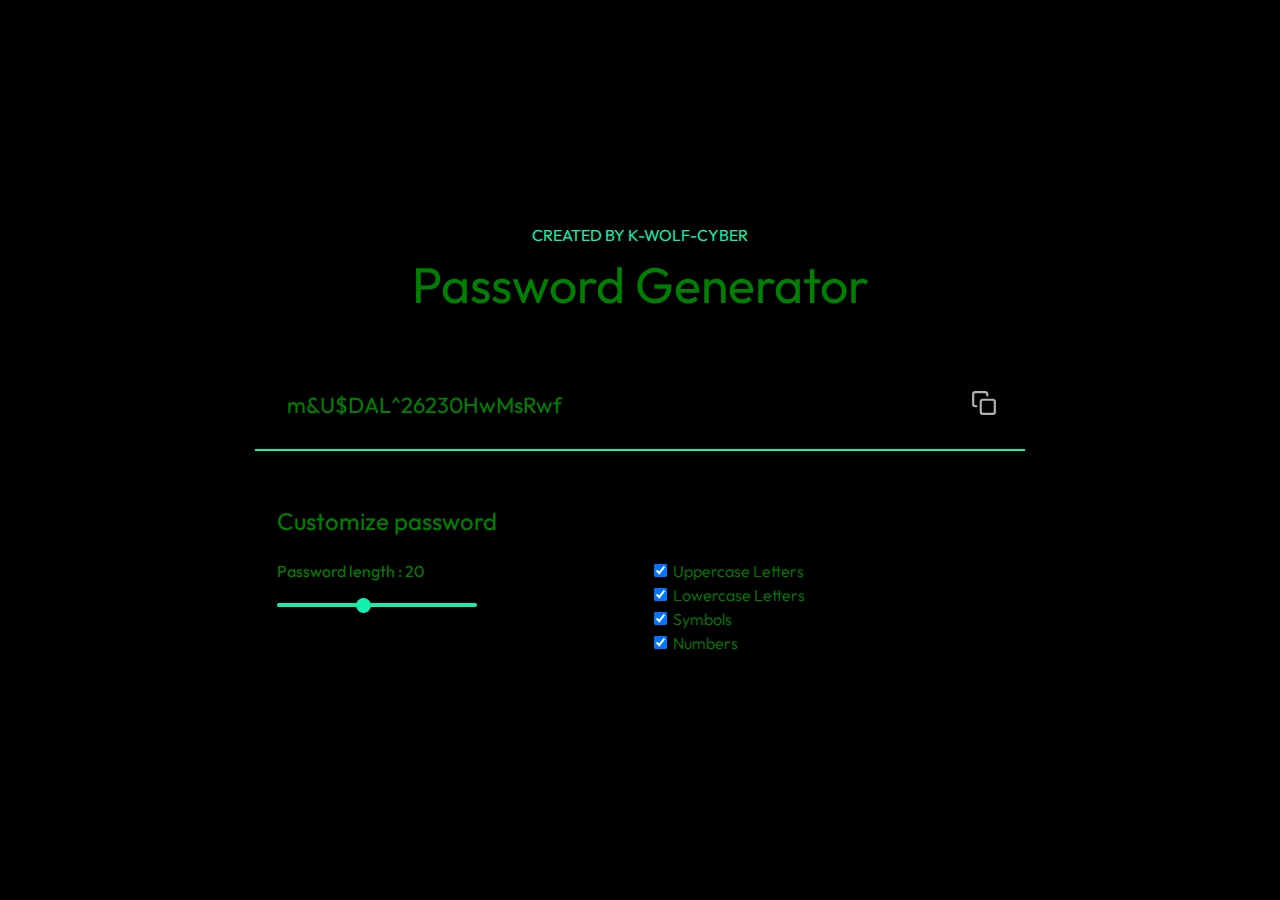
<file: index.html>
<!DOCTYPE html>
<html lang="en">

<head>
  <meta charset="UTF-8">
  <meta http-equiv="X-UA-Compatible" content="IE=edge">
  <meta name="viewport" content="width=device-width, initial-scale=1.0">
  <link rel="stylesheet" href="style.css">
  <script src="script.js" defer></script>
  <title>Password Generator</title>
</head>

<body style="position: relative; background-color: black;">
  <main style="position: relative;">
    <div class="alert" id="alert">
      <span>
        <svg viewBox="0 0 24 24" width="18" height="18" stroke="currentColor" stroke-width="2" fill="none"
          stroke-linecap="round" stroke-linejoin="round" class="css-i6dzq1">
          <path d="M22 11.08V12a10 10 0 1 1-5.93-9.14"></path>
          <polyline points="22 4 12 14.01 9 11.01"></polyline>
        </svg>
      </span>
      <p>Copied to clipboard</p>
    </div>
    <section class="generator">
      <div class="generator-intro">
        <h3>Created By K-Wolf-Cyber</h3>
        <h2 style="color: green;">Password Generator</h2>
      </div>
      <div class="generator-box">
        <div class="generated-password">
          <input type="text" placeholder="Generated password here" id="password" style="color:green; background-color:black;">
          <button id="clipboard">
            <svg viewBox="0 0 24 24" width="26" height="26" stroke="currentColor" stroke-width="2" fill="none"
              stroke-linecap="round" stroke-linejoin="round" class="css-i6dzq1">
              <rect x="9" y="9" width="13" height="13" rx="2" ry="2"></rect>
              <path d="M5 15H4a2 2 0 0 1-2-2V4a2 2 0 0 1 2-2h9a2 2 0 0 1 2 2v1"></path>
            </svg>
          </button>
          
        </div>
        <div class="password-settings">
          <h2 style="color: green;">Customize password</h2>
          <div class="settings-panel">
            <div class="password-lenght">
              <p style="color: green;">Password length : <span id="lengthValue">20</span></p>
              <input type="range" name="length" id="length" class="slider" min="5" max="40" value="20">
            </div>
            <div class="compose-password">
              <div class="checkbox">
                <input type="checkbox" name="uppercase" id="uppercase" checked>
                <label for="" style="color: green;">Uppercase Letters</label>
              </div>
              <div class="checkbox">
                <input type="checkbox" name="lowercase" id="lowercase" checked>
                <label for="" style="color: green;">Lowercase Letters</label>
              </div>
              <div class="checkbox">
                <input type="checkbox" name="symbols" id="symbols" checked>
                <label for="" style="color: green;">Symbols</label>
              </div>
              <div class="checkbox">
                <input type="checkbox" name="numbers" id="numbers" checked>
                <label for="" style="color: green;">Numbers</label>
              </div>
            </div>
          </div>
        </div>
      </div>
    </section>
  </main>
  <footer>
  </footer>
</body>

</html>
</file>
<file: style.css>
@import url('https://fonts.googleapis.com/css2?family=Outfit:wght@100..900&display=swap');

/* Custom properties */
:root {
  --cl-black: #161718;
  --cl-white: #ffffff;
  --cl-accent: #13f0ae;
  --fs-3xl: 5rem;
  --fs-2xl: 3.2rem;
  --fs-xl: 2.8rem;
  --fs-lg: 2.2rem;
  --fs-md: 1.8rem;
  --fs-base: 1.6rem;
  --fs-sm: 1.4rem;
  --fs-xs: 1.2rem;
  --font-family: 'Outfit', sans-serif;
}

/* Reset */
*,
*::before,
*::after {
  box-sizing: border-box;
}

body,
h1,
h2,
h3,
h4,
h5,
p,
figure,
picture {
  margin: 0;
}

img {
  max-width: 100%;
  display: block;
}

html {
  font-size: 62.5%;
}

body {
  background-color: var(--cl-white);
  color: var(--cl-black);
  line-height: 1.5;
  min-height: 100vh;
  font-family: var(--font-family);
  font-size: var(--fs-base);
  letter-spacing: normal;
  user-select: none;
}

h1,
h2,
h3,
h4,
h5 {
  font-weight: 400;
}

input,
button,
textarea,
select {
  font: inherit;
}

.alert {
  display: flex;
  align-items: center;
  gap: 1rem;
  position: absolute;
  top: 4rem;
  left: 50%;
  right: 50%;
  transform: translateX(-50%) translateY(-300%);
  width: fit-content;
  padding: 0.7rem 1.4rem;
  background-color: var(--cl-black);
  color: var(--cl-accent);
  border: 1px solid var(--cl-black);
  font-size: var(--fs-sm);
  font-weight: 500;
  border-radius: 0.6rem;
  transition: transform 400ms ease-in-out;
}

.alert span svg {
  vertical-align: middle;
}

.alert.active {
  transform: translateX(-50%) translateY(0);
}

.generator {
  max-width: 80rem;
  height: 100vh;
  margin-inline: auto;
  padding-inline: 1.5rem;
  display: flex;
  align-items: center;
  justify-content: center;
  flex-direction: column;
}

.generator-intro {
  text-align: center;
  margin-bottom: 4rem;
  font-weight: 600;
}
.generator-intro h2 {
  font-size: clamp(var(--fs-2xl), 6vw, var(--fs-3xl));
}
.generator-intro h3 {
  color: var(--cl-accent);
  font-size: var(--fs-base);
  text-transform: uppercase;
}

.generator-box {
  width: 100%;
  display: flex;
  align-items: center;
  flex-direction: column;
  gap: 3rem;
}

.generator-box > * {
  width: 100%;
}

.generated-password {
  /* height: 10.5rem; */
  padding: 2.2rem;
  box-shadow: 0 0px 3px rgba(0, 0, 0, 1);
  border-top-left-radius: 0.6rem;
  border-top-right-radius: 0.6rem;
  border-bottom: 2px solid var(--cl-accent);
  display: flex;
  align-items: center;
  gap: 1rem;
}
.generated-password > input {
  width: 100%;
  padding: 0.5rem 1rem;
  background-color: var(--cl-white);
  border: none;
  outline: none;
  color: var(--cl-black);
  font-size: var(--fs-lg);
}

.generated-password button {
  background-color: transparent;
  border: none;
  outline: none;
  cursor: pointer;
}
.generated-password button svg {
  color: var(--cl-white);
  opacity: 0.7;
  transition: all 300ms ease-in-out;
}
.generated-password button:hover svg {
  opacity: 1;
}

.password-settings {
  width: 100%;
  display: flex;
  flex-direction: column;
  gap: 2rem;
  padding: 2.2rem;
  box-shadow: 0 0px 3px rgba(0, 0, 0, 1);
  border-radius: 0.6rem;
}

.settings-panel {
  display: flex;
  gap: 2rem;
}

.settings-panel > div {
  flex: 1;
}

.password-lenght .slider {
  margin: 0;
  margin-top: 2rem;
  -webkit-appearance: none;
  appearance: none;
  width: 20rem;
  height: 0.4rem;
  background-color: var(--cl-accent);
  border-radius: 0.6rem;
  
}
.slider::-webkit-slider-thumb {
  -webkit-appearance: none;
  appearance: none;
  width: 1.5rem;
  height: 1.5rem;
  background: var(--cl-accent);
  cursor: pointer;
  border-radius: 50%;
}

.slider::-moz-range-thumb {
  width: 1.5rem;
  height: 1.5rem;
  background: var(--cl-black);
  cursor: pointer;
  border-radius: 50%;
}

.checkbox label {
  font-weight: 300;
}

footer {
  position: absolute;
  bottom: 4rem;
  width: 100%;
  display: flex;
  justify-content: center;
}

footer p {
  color: var(--cl-accent);
  text-align: center;
  font-size: var(--fs-xs);
  font-weight: 600;
}
</file>
